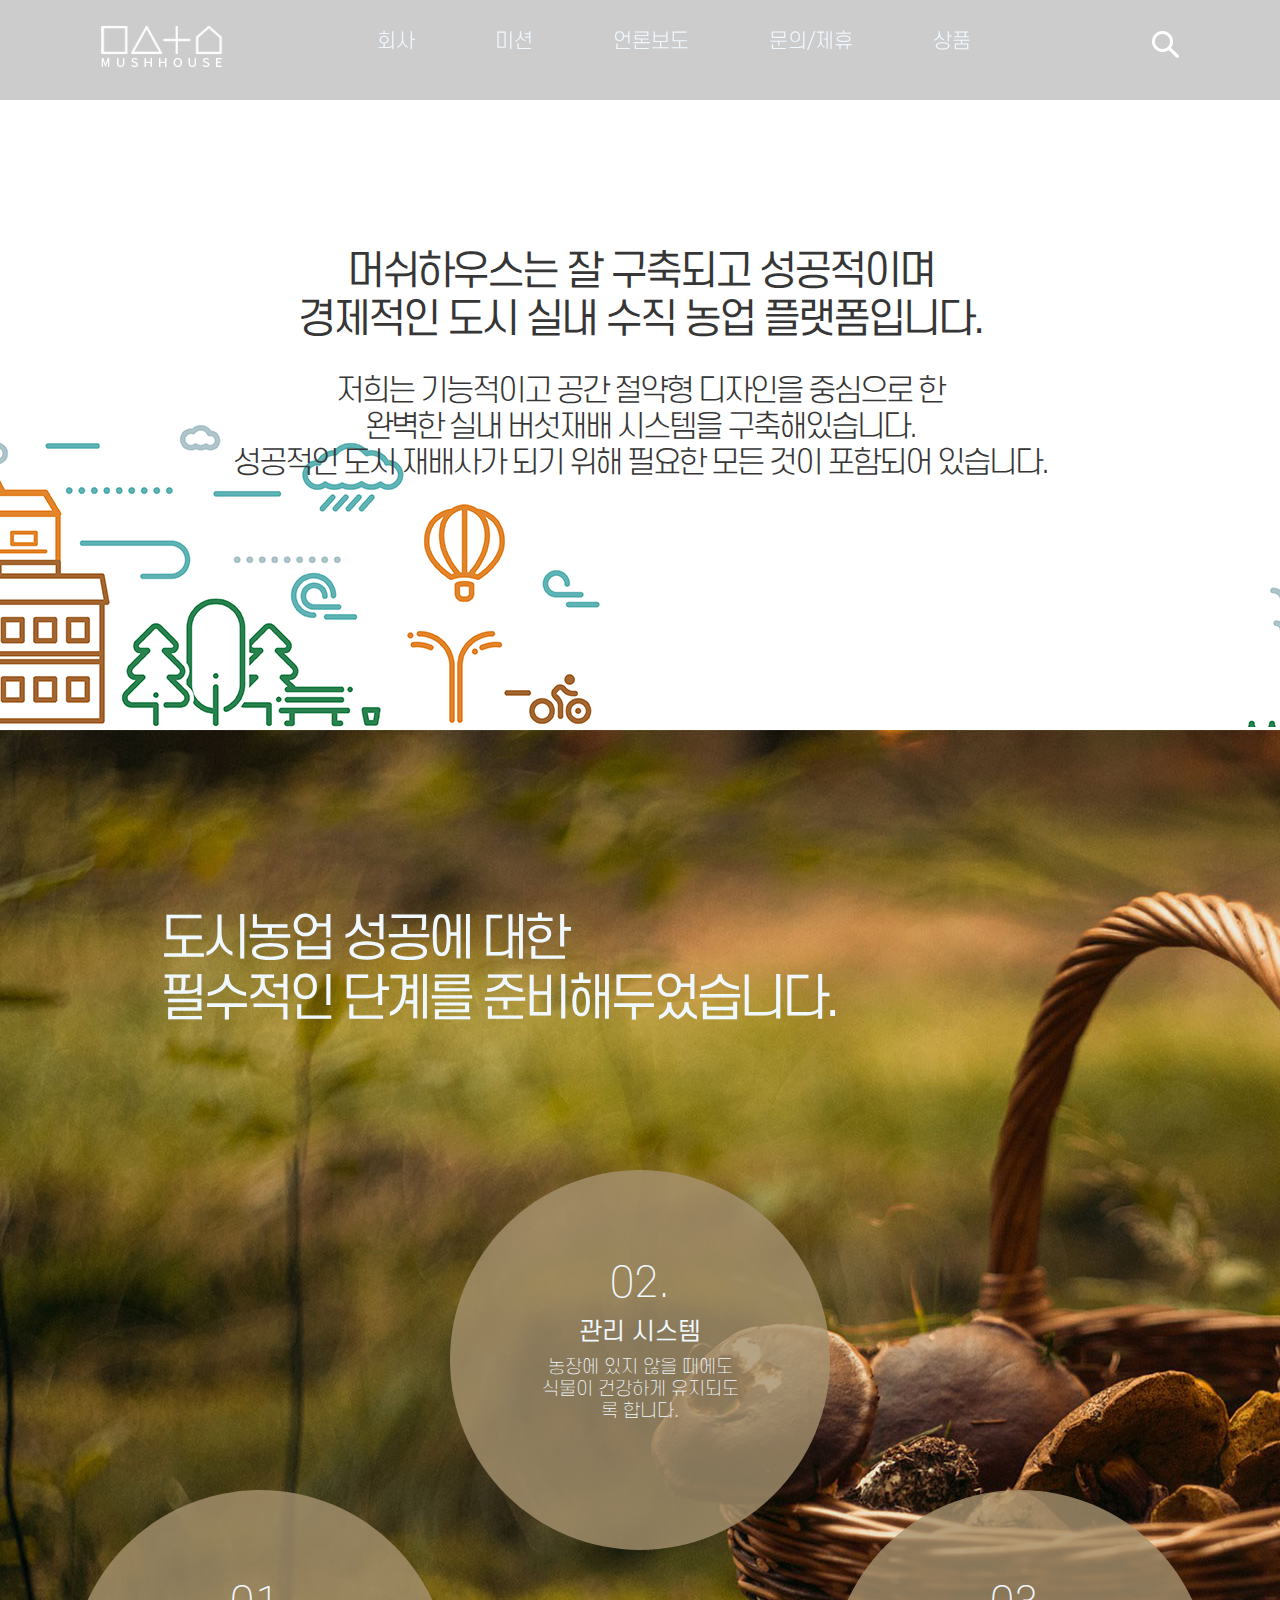
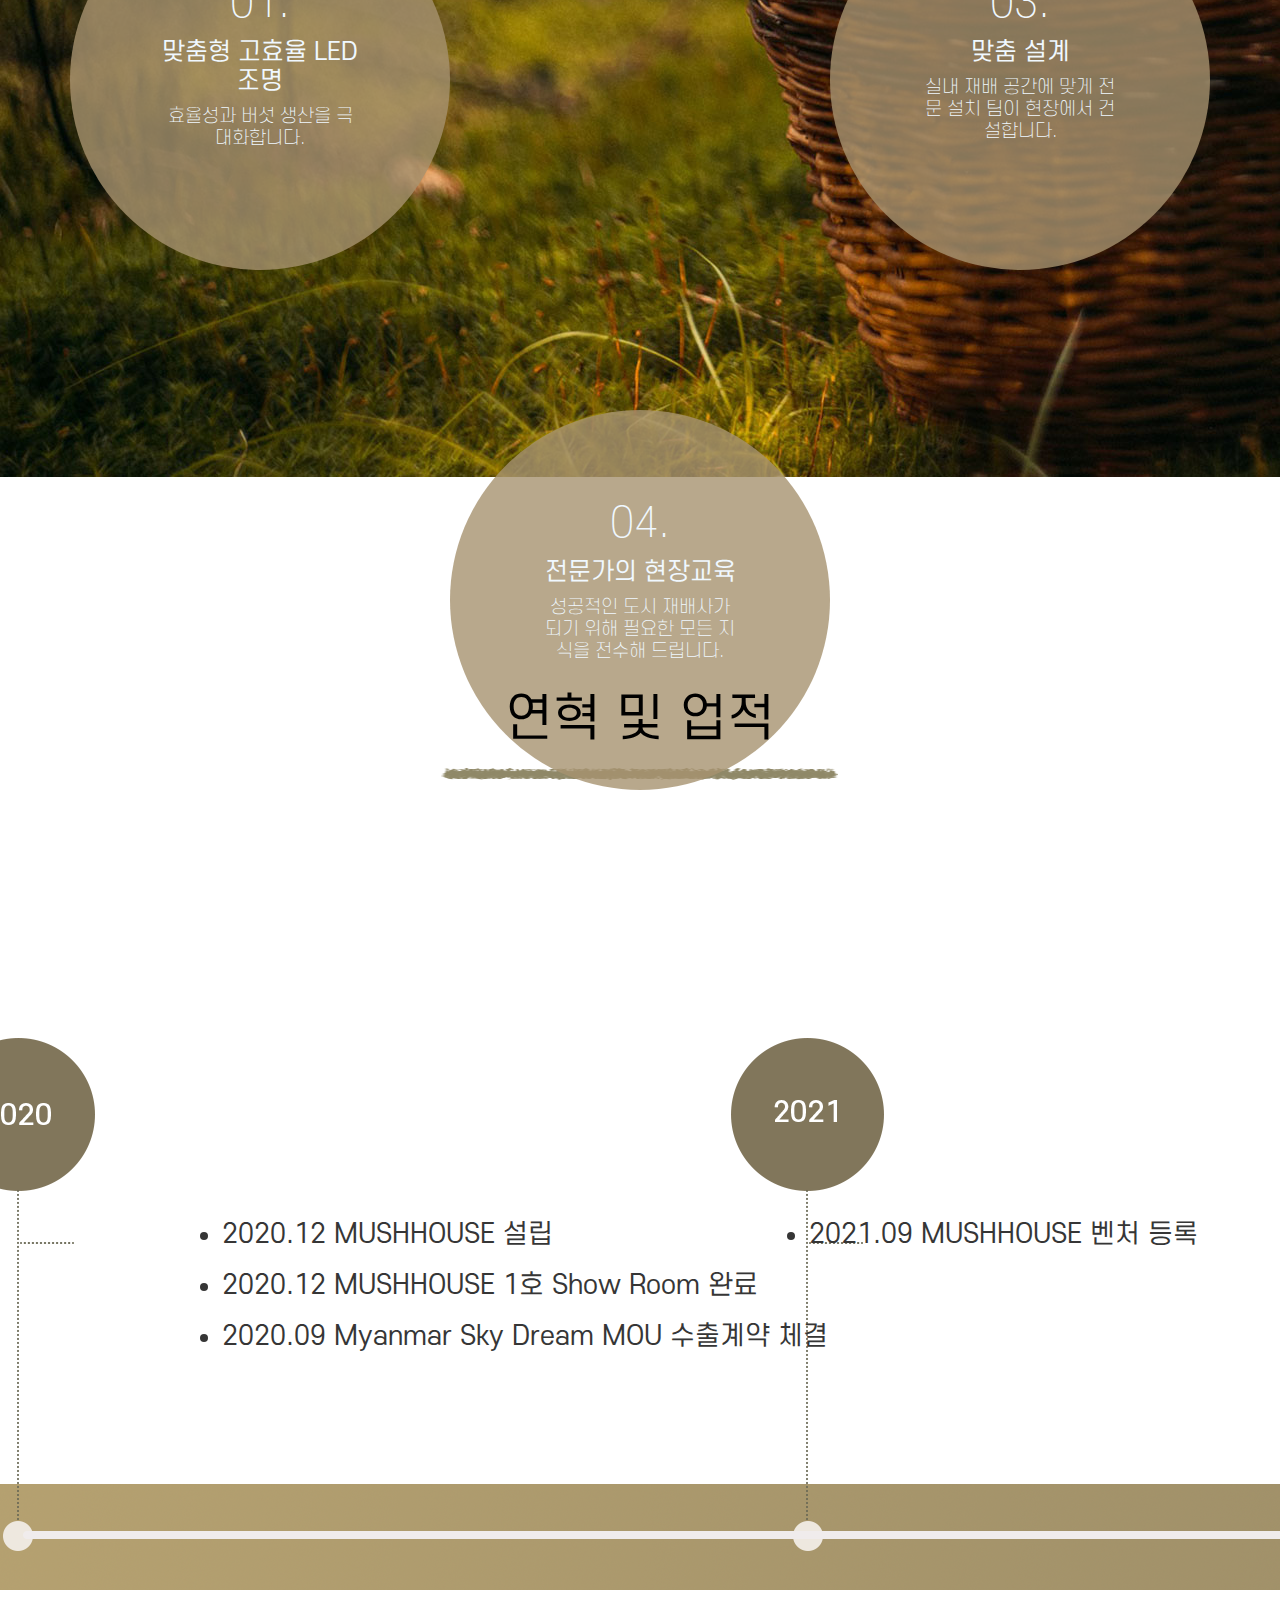
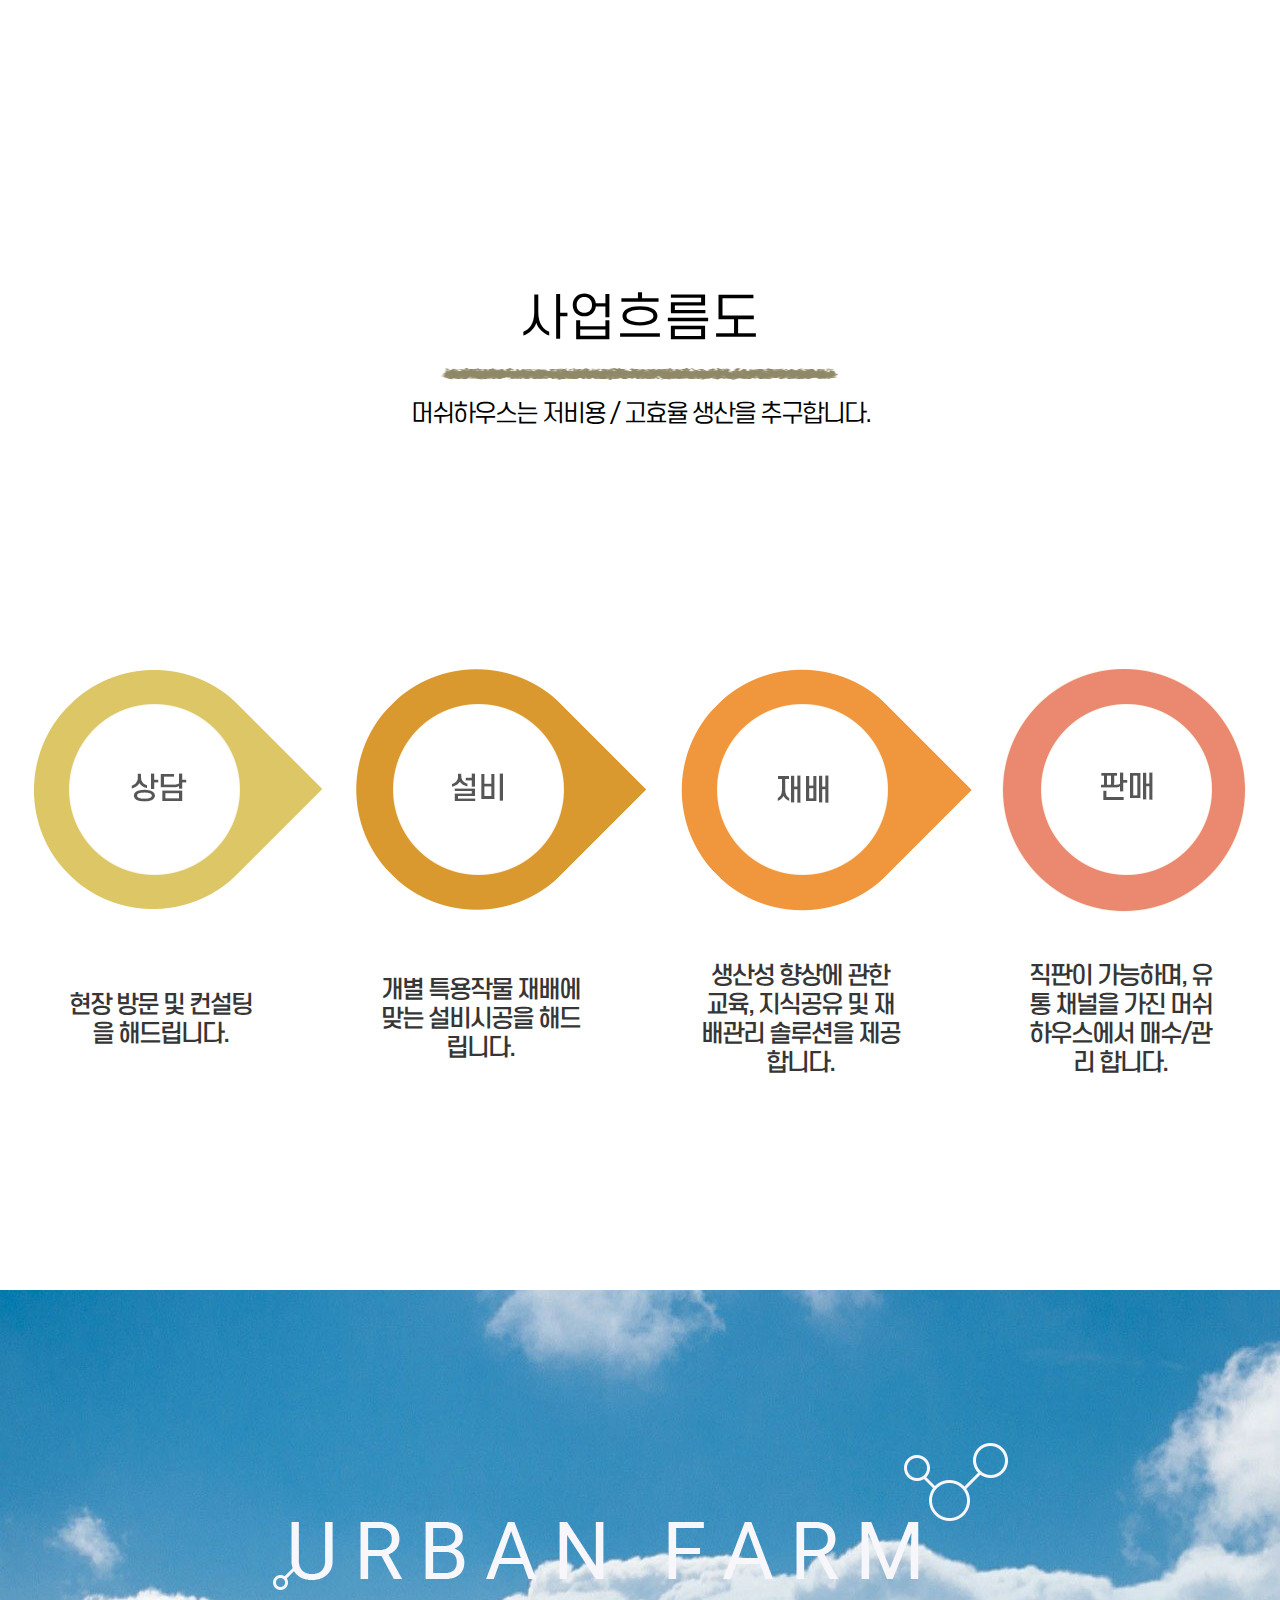
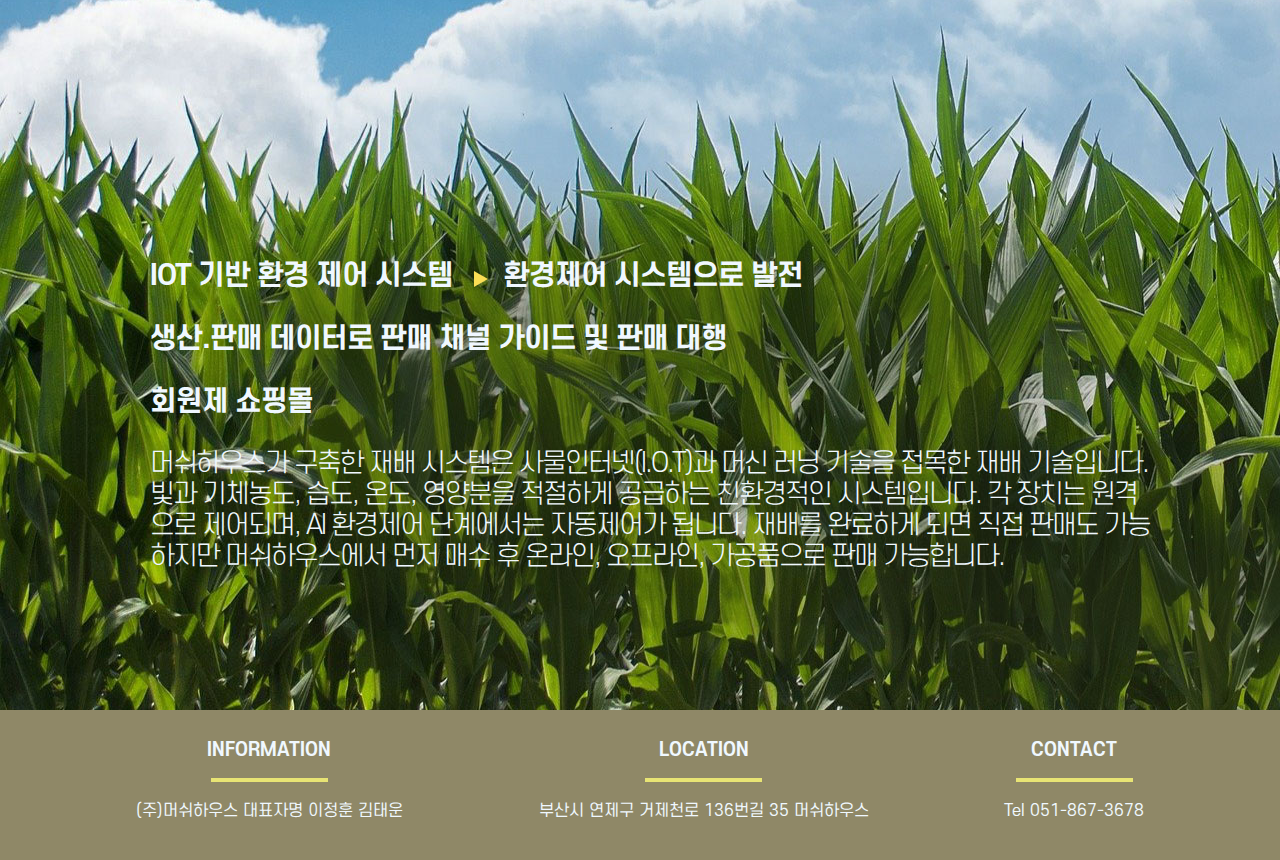
<file: company/company.html>
<!DOCTYPE html>
<html lang="ko">
<head>
    <meta charset="utf-8">
    <meta name="viewport" content="">
    <title>회사</title>
    <link rel="stylesheet" href="/css/defalut.css">
    <link rel="stylesheet" href="/css/company.css">
    <link rel="stylesheet" href="/css/include.css">
    <link rel="stylesheet" href="/css/font.css">
    <script src="/js/jquery-3.5.1.min.js"></script>
    <script src="/js/company.js"></script>
</head>
<body id="wrap">
    <!--헤더-->
    <header>
        <!--헤더컨텐츠-->
        <div class="header_inner">
            <!--헤더로고-->
            <div class="header_logo">
                <img src="/images/header_logo.png" alt="헤더로고">
            </div>
            <!--헤더로고-->
            <!--헤더메뉴-->
            <ul class="header_menu">
                <li class="company"><a href="#">회사</a></li>
                <li class="mission"><a href="#">미션</a></li>
                <li class="news"><a href="#">언론보도</a></li>
                <li class="question"><a href="#">문의/제휴</a></li>
                <li class="shop"><a href="#">상품</a></li>
                <!--헤더검색-->
                <li class="surch">
                    <a href="#">
                        <img src="/images/header_surchicon.png" alt="헤더검색">
                    </a>
                </li>
                <!--헤더검색-->
            </ul>
            <!--헤더메뉴-->
        </div>
        <!--헤더컨텐츠-->
    </header>
    <!--헤더-->
    <!--컨테이너-->
    <div class="container">
        <!--배너1-->
        <div class="section01">
            <p class="tit">머쉬하우스는 잘 구축되고 성공적이며<br>
                경제적인 도시 실내 수직 농업 플랫폼입니다. </p>
            <p class="con">저희는 기능적이고 공간 절약형 디자인을 중심으로 한<br>
                완벽한 실내 버섯재배 시스템을 구축해있습니다.<br>
                성공적인 도시 재배사가 되기 위해 필요한 모든 것이 포함되어 있습니다.</p>
        </div>
        <!--배너1-->
        <!--필수단계-->
        <div class="section02 page-start">
            <!--단계제목-->
            <p class="tit">도시농업 성공에 대한<br>
                필수적인 단계를 준비해두었습니다.</p>
            <!--단계제목-->
            <!--단계-->
            <ul class="step">
                <li class="step_01">
                    <p class="number">01.</p>
                    <p class="tit">맞춤형 고효율 LED 조명</p>
                    <p class="con">효율성과 버섯 생산을
                        극대화합니다.</p>
                    </li>
                <li class="step_02">
                        <p class="number">02.</p>
                        <p class="tit">관리 시스템</p>
                        <p class="con">농장에 있지 않을 때에도
                            식물이 건강하게
                            유지되도록 합니다.</p>
                </li>
                <li class="step_03">
                    <p class="number">03.</p>
                    <p class="tit">맞춤 설계</p>
                    <p class="con">실내 재배 공간에 맞게
                        전문 설치 팀이 현장에서
                        건설합니다. </p>
                </li>              
                <li class="step_04">
                    <div class="text">
                        <p class="number">04.</p>
                        <p class="tit">전문가의 현장교육</p>
                        <p class="con">성공적인 도시 재배사가 되기 위해
                        필요한 모든 지식을
                        전수해 드립니다.</p>
                    </div>
                </li>
            </ul>
            <!--단계-->
        </div>
        <!--필수단계-->
        <!--연혁및업적-->
        <div class="section03">
            <!--제목-->
            <p class="tit">연혁 및 업적</p>
            <!--제목-->
            <!--연혁-->
            <ul class="history">
                <ul class="twenty">
                    <li>
                        <p><span>2020.12</span>
                        MUSHHOUSE 설립</p>
                    </li>
                    <li>
                        <p><span>2020.12</span>
                        MUSHHOUSE 1호 Show Room 완료</p>
                    </li>
                    <li>
                        <p><span>2020.09</span>
                        Myanmar Sky Dream MOU 수출계약 체결</p>
                    </li>
                </ul>
                <ul class="twentyone">
                    <li>
                        <p><span>2021.09</span>
                        MUSHHOUSE 벤처 등록</p>
                    </li>
                </ul>
            </ul>
            <!--연혁-->
        </div>
        <!--연혁및업적-->
        <!--사업흐름도-->
        <div class="section04">
            <div class="titbox">
                <p class="tit">사업흐름도</p>
                <p class="text">머쉬하우스는 저비용 / 고효율 생산을 추구합니다.</p>
            </div>
            <ul class="explain inner">
                <li>
                    <p>현장 방문 및 컨설팅을 
                        해드립니다.</p>
                </li>
                <li>
                    <p>개별 특용작물 재배에 맞는 
                        설비시공을 해드립니다.</p>
                </li>
                <li>
                    <p>생산성 향상에 관한 교육, 
                        지식공유 및 재배관리 
                        솔루션을 제공합니다.</p>
                </li>
                <li>
                    <p>직판이 가능하며, 
                        유통 채널을 가진 머쉬하우스에서 
                        매수/관리 합니다.</p>
                </li>
            </ul>
        </div>
        <!--사업흐름도-->
        <!--어반팜-->
        <div class="section05">
            <!-- 로고 -->
            <div class="urban">
                <img src="/images/company_section05_logo.png" alt="어반팜로고" class="section05_logo">
            </div>
            <!-- 로고 -->
            <!-- 설명 -->
            <ul class="explain">
                <li>
                    <p>IOT 기반 환경 제어 시스템<span>환경제어 시스템으로 발전</span></p>
                </li>
                <li>
                    <p>생산.판매 데이터로 판매 채널 가이드 및 판매 대행</p>
                </li>
                <li>
                    <p>회원제 쇼핑몰</p>
                </li>
                <p class="story">머쉬하우스가 구축한 재배 시스템은 사물인터넷(I.O.T)과 머신 러닝 기술을 접목한 재배 기술입니다. 
                    빛과 기체농도, 습도, 온도, 영양분을 적절하게 공급하는 친환경적인 시스템입니다.
                    각 장치는 원격으로 제어되며, AI 환경제어 단계에서는 자동제어가 됩니다.
                    재배를 완료하게 되면 직접 판매도 가능하지만 머쉬하우스에서 먼저 매수 후 
                    온라인, 오프라인, 가공품으로 판매 가능합니다.
                </p>
            </ul>
            <!-- 설명 -->
        </div>
        <!--어반팜-->
        <!--푸터-->
        <footer>
            <ul class="footer_menu">
                <!--정보-->
                <li class="info">
                    <p class="tit">INFORMATION</p>
                    <p class="text">(주)머쉬하우스 대표자명 이정훈 김태운</p>
                </li>
                <!--정보-->
                <!--주소-->
                <li class="location">
                    <p class="tit">LOCATION</p>
                    <p class="text">부산시 연제구 거제천로 136번길 35 머쉬하우스</p>
                </li>
                <!--주소-->
                <!--연락처-->
                <li class="contact">
                    <p class="tit">CONTACT</p>
                    <p class="text">Tel 051-867-3678</p>
                </li>
                <!--연락처-->
            </ul>
        </footer>
        <!--푸터-->
    </div>
    <!--컨테이너-->
</body>
</html>
</file>
<file: css/defalut.css>
@charset "utf-8";

body {
  margin: 0;
  font-family: "SCDream";
}
h1,
h2,
h3,
h4,
h5,
h6,
p {
  margin: 0;
}
ul {
  margin: 0;
  padding: 0;
  list-style: none;
}

.inner {
  width: 1200px;
  margin: 0 auto;
}
.cf:after {
  content: "";
  display: block;
  clear: both;
}
a {
  text-decoration: none;
}

::selection {
  background-color: #e8e474;
}
</file>
<file: css/company.css>
/*배너1*/
.section01 {
  width: 100%;
  height: 730px;
  background: url(/images/company_section01_bg.png) no-repeat fixed;
  display: flex;
  flex-direction: column;
  justify-content: center;
  align-items: center;
}

.section01 p {
  letter-spacing: -3px;
  text-align: center;
  color: #363636;
}

.section01 .tit {
  font-size: 40px;
  margin-bottom: 30px;
}

.section01 .con {
  font-size: 30px;
  font-weight: 300;
}

/*필수단계*/

.section02 {
  width: 100%;
  height: 1360px;
  background: url(/images/company_section02_bg.jpg) no-repeat;
  margin-bottom: 200px;
}

.section02 > .tit {
  display: inline-block;
  padding: 180px 0 0 160px;
  font-size: 50px;
  letter-spacing: -5px;
  font-weight: 400;
  color: aliceblue;
}

.step {
  display: flex;
  justify-content: center;
  flex-wrap: wrap;
}

.step li {
  width: 200px;
  height: 200px;
  text-align: center;
  color: aliceblue;
  padding: 90px;
  border-radius: 100%;
  background: rgba(166, 146, 111, 0.8);
}

.step_02,
.step_04 {
  margin-top: 140px;
}

.step_01,
.step_03 {
  margin-top: 460px;
}

.step .step_04 .text {
  box-sizing: border-box;
  width: 100%;
}
.step li .number {
  font-size: 40px;
  font-weight: 200;
}

.step li .tit {
  font-size: 24px;
  margin: 10px 0;
}

.step li .con {
  font-size: 18px;
  margin-bottom: 20px;
  font-weight: 200;
}

/*연혁및업적*/

.section03 {
  width: 100%;
  height: 900px;
  background: url(/images/company_section03_img.png) no-repeat center bottom;
  margin-bottom: 300px;
}

.section03 .tit {
  font-size: 50px;
  background: url(/images/company_titline.png) no-repeat center bottom;
  text-align: center;
  height: 90px;
}

.section03 .history {
  display: flex;
  justify-content: space-evenly;
}

.section03 .history ul {
  margin-top: 440px;
  font-size: 26px;
  color: #363636;
}

.section03 .history ul li {
  list-style: inherit;
  list-style-type: disc;
}

.section03 .history .twenty {
  margin-left: 140px;
}

.section03 .history .twenty li {
  margin-bottom: 20px;
}

.section03 .history .twentyone {
  margin-left: -100px;
}

/* 사업흐름도 */

.section04 {
  width: 100%;
  height: 1000px;
  background: url(/images/company_section04_img.png) no-repeat center center;
  display: flex;
  flex-direction: column;
}

.section04 .titbox {
  text-align: center;
}
.section04 .tit {
  font-size: 50px;
  background: url(/images/company_titline.png) no-repeat center bottom;
  height: 90px;
}

.section04 .text {
  margin-top: 20px;
  font-size: 24px;
  letter-spacing: -2px;
}

.section04 .explain {
  display: flex;
  justify-content: space-evenly;
  align-items: center;
  height: 1000px;
  font-size: 24px;
  font-weight: 500;
  color: #363636;
  margin-top: 320px;
}

.section04 .explain li {
  text-align: center;
  width: 200px;
  letter-spacing: -2px;
  margin-right: 100px;
}

.section04 .explain li:last-child {
  margin: 0;
}

/* 어반팜 */

.section05 {
  background: url(/images/company_section05_bg.jpg) no-repeat;
  height: 1020px;
}

.section05 .urban {
  width: 100%;
  text-align: center;
  padding-top: 150px;
}

.section05 p {
  color: aliceblue;
  font-size: 28px;
  letter-spacing: -1px;
  font-weight: 600;
}

.section05 .explain {
  margin: 260px 0 0 150px;
}

.section05 .explain li {
  margin-bottom: 30px;
}
.section05 .explain li span {
  padding-left: 50px;
  background: url(/images/company_section05_arrow.png) no-repeat 20px 10px;
}
.section05 .story {
  font-weight: 300;
  font-size: 26px;
  letter-spacing: -2px;
  width: 1000px;
}
</file>
<file: css/include.css>
/*헤더*/
header {
  position: fixed;
  top: 0;
  left: 0;
  width: 100%;
  background-color: rgba(0, 0, 0, 0.2);
  height: 100px;
  -webkit-transition-duration: 0.4s;
  -webkit-transition-timing-function: ease;
  transition-duration: 0.4s;
  transition-timing-function: ease;
}

.down {
  background-color: #8f8867;
  -webkit-transition-duration: 0.4s;
  -webkit-transition-timing-function: ease;
  transition-duration: 0.4s;
  transition-timing-function: ease;
}

.header_inner {
  display: flex;
  justify-content: space-between;
  padding: 25px 100px;
}

.header_menu {
  display: flex;
  flex-direction: row;
  padding-top: 5px;
}
.header_menu li {
  padding-left: 80px;
  color: aliceblue;
  font-weight: 300;
  font-size: 20px;
}

.header_menu li:last-child {
  margin-left: 100px;
}

.header_menu li a {
  color: aliceblue;
}

.header_menu li a:hover {
  border-bottom: solid 3px #e8e474;
}
.header_menu li:last-child a:hover {
  border-bottom: solid 0px #e8e474;
}

/* 푸터 */

footer {
  background-color: #8f8867;
  text-align: center;
  height: 150px;
}

.footer_menu {
  display: flex;
  justify-content: space-evenly;
}

.footer_menu li {
  text-align: center;
}

.footer_menu p {
  color: aliceblue;
}

.footer_menu .tit {
  font-size: 18px;
  font-weight: 600;
  padding-bottom: 20px;
  margin: 30px 0 20px 0;
  background: url(/images/footer_line.png) no-repeat bottom;
}
</file>
<file: css/font.css>
/*에스코어드림*/

@font-face {
  font-family: "SCDream";
  src: url("/font/SCDream1.otf");
}

@font-face {
  font-family: "SCDream";
  src: url("/font/SCDream1.otf");
  font-weight: 100;
}

@font-face {
  font-family: "SCDream";
  src: url("/font/SCDream2.otf");
  font-weight: 200;
}

@font-face {
  font-family: "SCDream";
  src: url("/font/SCDream3.otf");
  font-weight: 300;
}

@font-face {
  font-family: "SCDream";
  src: url("/font/SCDream4.otf");
  font-weight: 400;
}

@font-face {
  font-family: "SCDream";
  src: url("/font/SCDream5.otf");
  font-weight: 500;
}

@font-face {
  font-family: "SCDream";
  src: url("/font/SCDream6.otf");
  font-weight: 600;
}

@font-face {
  font-family: "SCDream";
  src: url("/font/SCDream7.otf");
  font-weight: 700;
}

@font-face {
  font-family: "SCDream";
  src: url("/font/SCDream8.otf");
  font-weight: 800;
}

@font-face {
  font-family: "SCDream";
  src: url("/font/SCDream9.otf");
  font-weight: 900;
}
</file>
